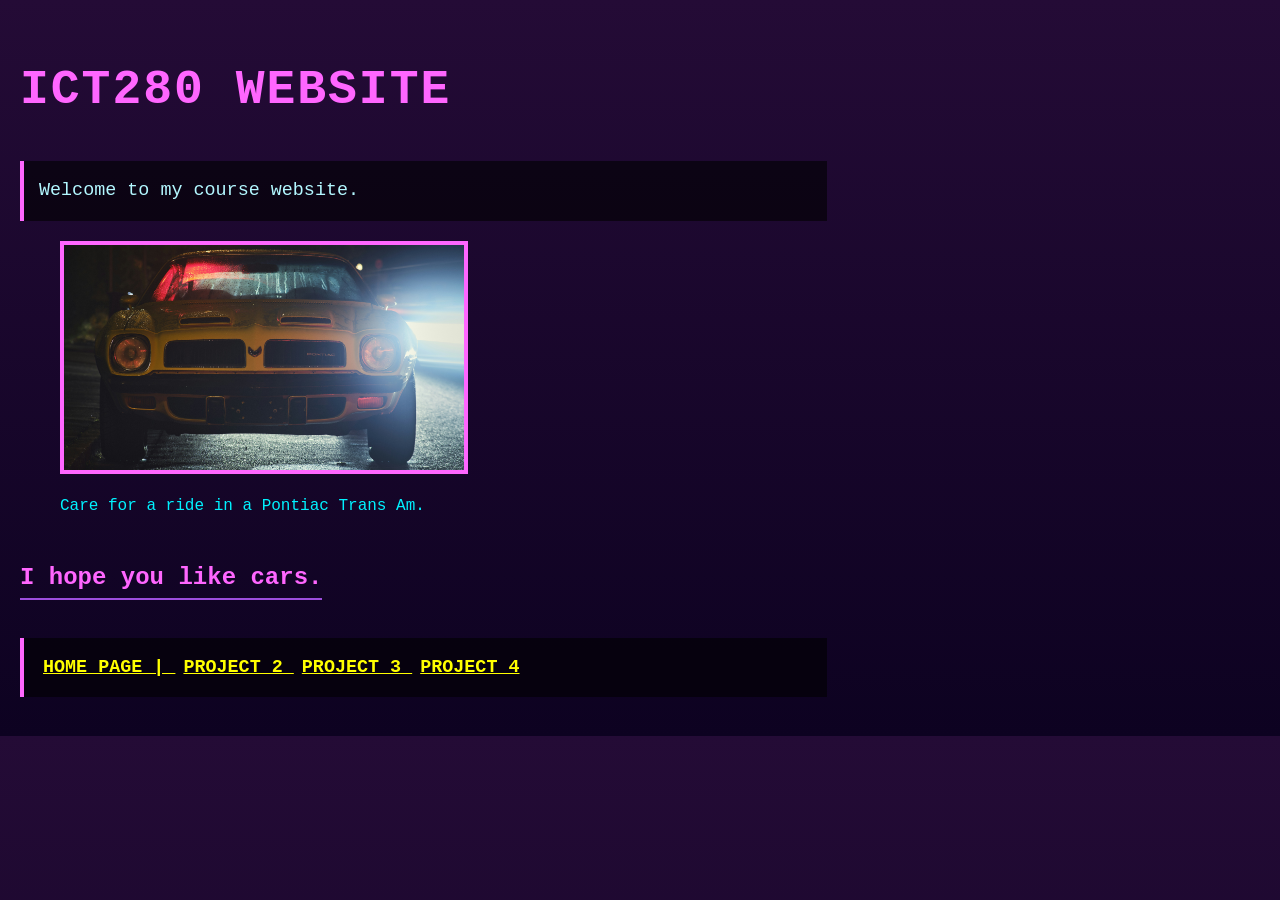
<file: index.html>
<!DOCTYPE html>
<html>
    <head>
        <title>ICT 280 Home</title>
        <link rel="stylesheet" href="styles.css">
    </head>
<body>
        <h1>ICT280 Website</h1>
    <p>Welcome to my course website.</p>

       <figure>
    <img src="images/yellowfirebird.jpg"
         alt="A Yellow 1970s Pontiac Firebird Trans Am on a Rainy Night" 
         width="400">
             <figcaption>Care for a ride in a Pontiac Trans Am.</figcaption>
</figure>

    <h2>I hope you like cars.</h2>
<br>

    <p>
        <a href="index.html">Home Page | </a> 
        <a href="html/project2.html">Project 2 </a> 
        <a href="html/project3.html">Project 3  </a>
        <a href="html/project4.html">Project 4  </a>
    </p>
</body>
</html>
</file>
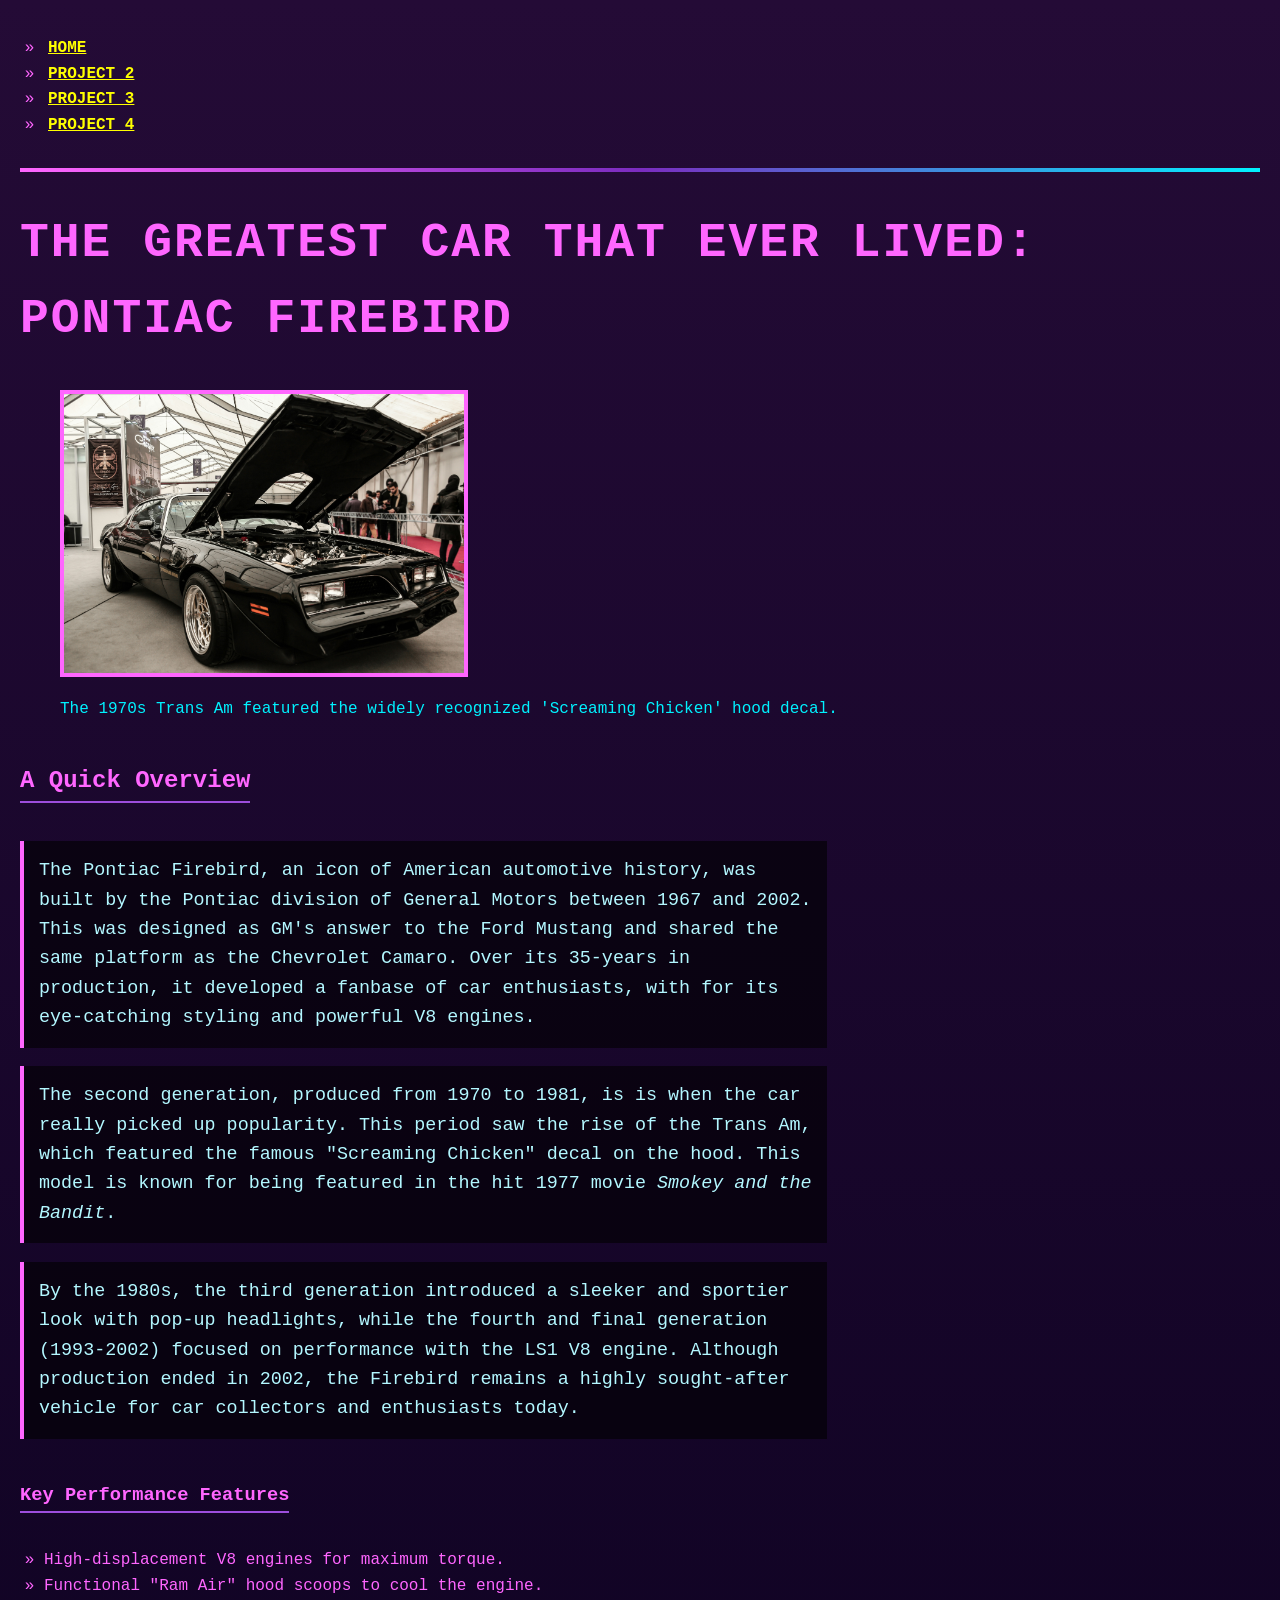
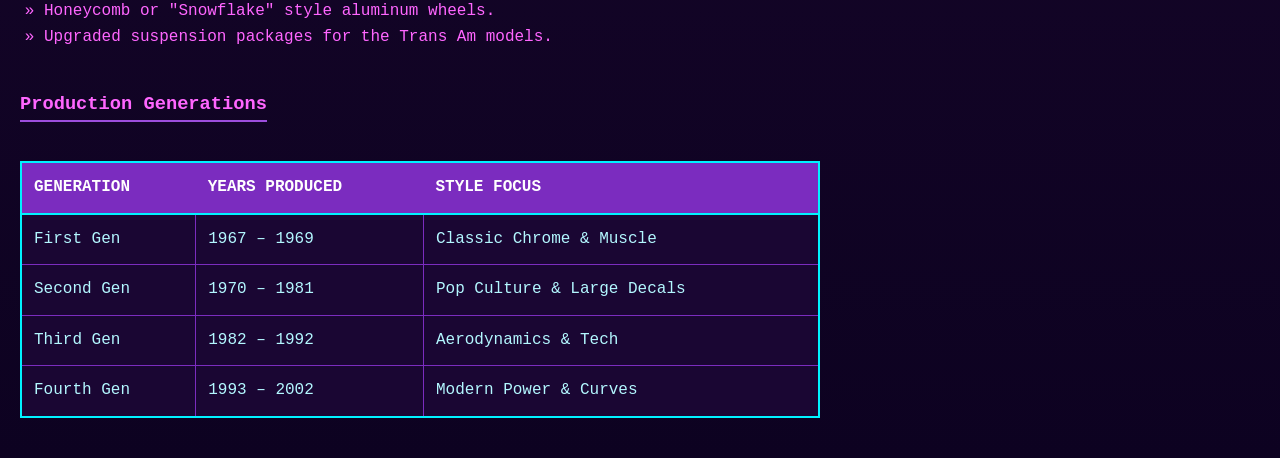
<file: html/project3.html>
<!DOCTYPE html>
<html lang="en"> 
<head>
    <meta charset="UTF-8"> 
    <title>The Pontiac Firebird History</title>
    <link rel="stylesheet" href="styles.css">
</head>
<body>

   <nav class="navbar">
    <ul>
        <li><a href="../index.html">Home</a></li>
        <li><a href="project2.html">Project 2</a></li>
        <li><a href="project3.html">Project 3</a></li>
        <li><a href="project4.html">Project 4</a></li>
    </ul>
</nav>
    
    <hr>

   <main>
    <h1>The Greatest Car That Ever Lived: Pontiac Firebird</h1>

   <figure>
    <img src="../images/blackfirebird.jpg"
         alt="A black 1970s Pontiac Firebird Trans Am with the hood open" 
         width="400">
             <figcaption>The 1970s Trans Am featured the widely recognized 'Screaming Chicken' hood decal.</figcaption>
</figure>


    <h2>A Quick Overview</h2>
    
    <p>The Pontiac Firebird, an icon of American automotive history, was built by the Pontiac division of General Motors between 1967 and 2002. This was designed as GM's answer to the Ford Mustang and shared the same platform as the Chevrolet Camaro. Over its 35-years in production, it developed a fanbase of car enthusiasts, with for its eye-catching styling and powerful V8 engines.</p>
    
    <p>The second generation, produced from 1970 to 1981, is is when the car really picked up popularity. This period saw the rise of the Trans Am, which featured the famous "Screaming Chicken" decal on the hood. This model is known for being featured in the hit 1977 movie <i>Smokey and the Bandit</i>.</p>

    <p>By the 1980s, the third generation introduced a sleeker and sportier look with pop-up headlights, while the fourth and final generation (1993-2002) focused on performance with the LS1 V8 engine. Although production ended in 2002, the Firebird remains a highly sought-after vehicle for car collectors and enthusiasts today.</p>

    <h3>Key Performance Features</h3>
    <ul>
        <li>High-displacement V8 engines for maximum torque.</li>
        <li>Functional "Ram Air" hood scoops to cool the engine.</li>
        <li>Honeycomb or "Snowflake" style aluminum wheels.</li>
        <li>Upgraded suspension packages for the Trans Am models.</li>
    </ul>

    <h3>Production Generations</h3>
  
    <table>
        <thead>
            <tr>
                    <th scope="col">Generation</th> 
                    <th scope="col">Years Produced</th>
                    <th scope="col">Style Focus</th>
            </tr>
        </thead>
        <tbody>
            <tr>
                <td>First Gen</td>
                <td>1967 – 1969</td>
                <td>Classic Chrome & Muscle</td>
            </tr>
            <tr>
                <td>Second Gen</td>
                <td>1970 – 1981</td>
                <td>Pop Culture & Large Decals</td>
            </tr>
            <tr>
                <td>Third Gen</td>
                <td>1982 – 1992</td>
                <td>Aerodynamics & Tech</td>
            </tr>
            <tr>
                <td>Fourth Gen</td>
                <td>1993 – 2002</td>
                <td>Modern Power & Curves</td>
            </tr>
        </tbody>
    </table>

</body>
</main>
</html>
</file>
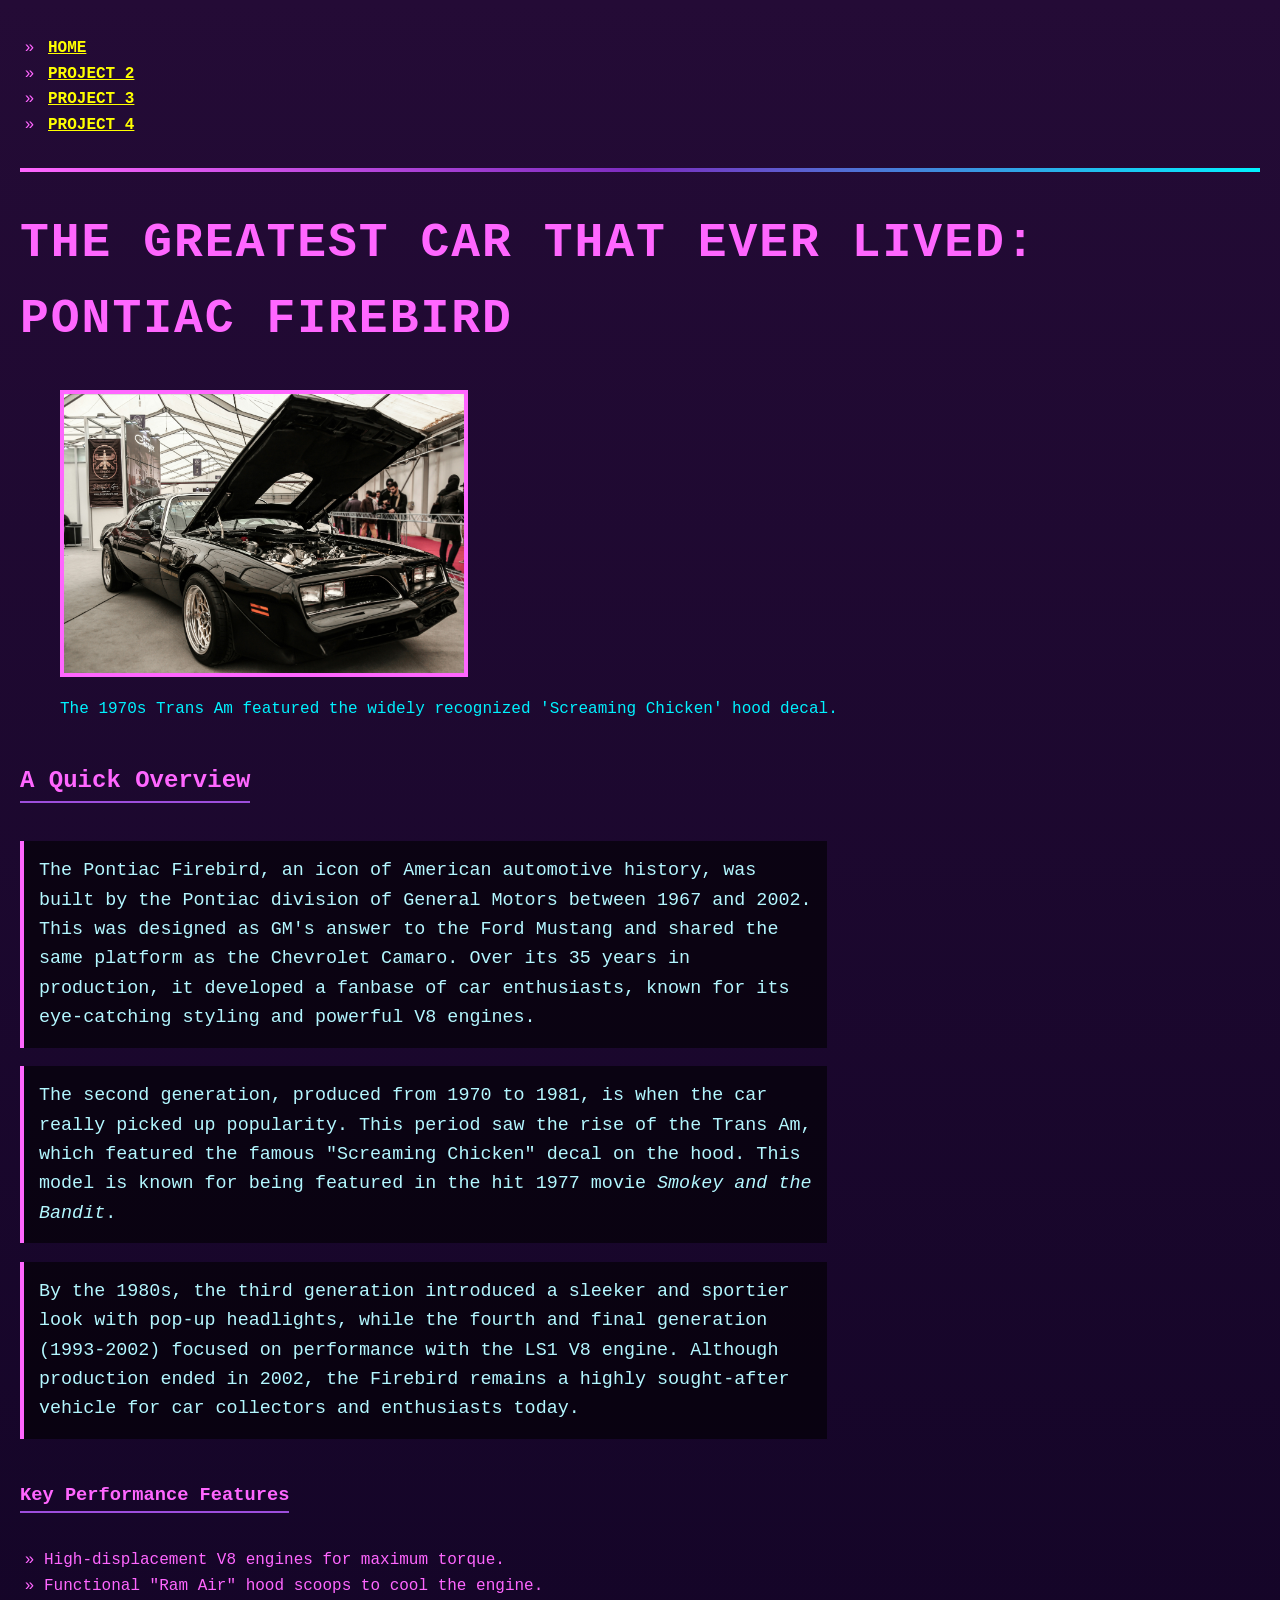
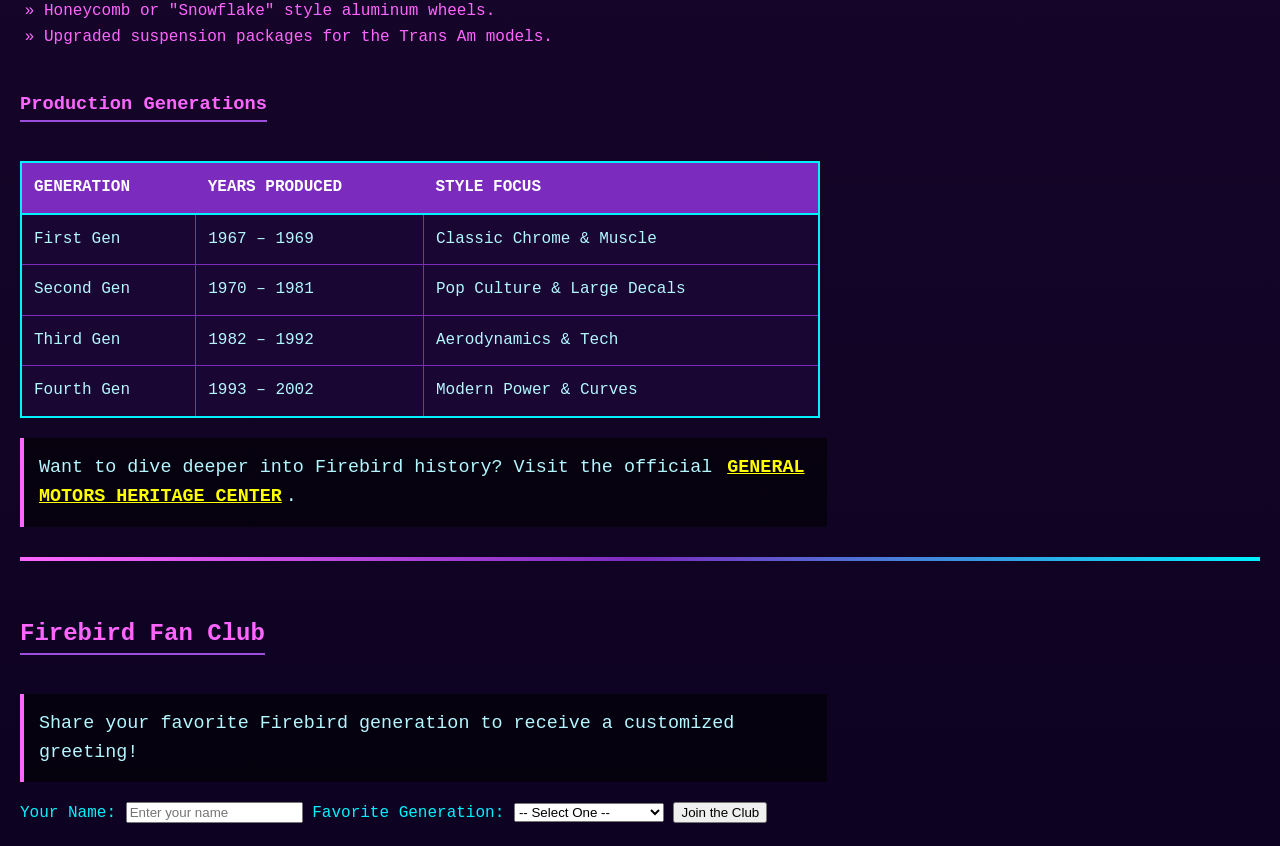
<file: html/project4.html>
<!DOCTYPE html>
<html lang="en">
<head>
 <meta charset="UTF-8"> 
    <title>The Pontiac Firebird History</title>
    <link rel="stylesheet" href="styles.css">
</head>
<body>

    <nav>
        <ul>
        <li><a href="../index.html">Home</a></li>
        <li><a href="project2.html">Project 2</a></li>
        <li><a href="project3.html">Project 3</a></li>
        <li><a href="project4.html">Project 4</a></li>
        </ul>
    </nav>
        
    <hr>

    <main>
        <h1>The Greatest Car That Ever Lived: Pontiac Firebird</h1>

       <figure>
    <img src="../images/blackfirebird.jpg"
         alt="A black 1970s Pontiac Firebird Trans Am with the hood open" 
         width="400">
             <figcaption>The 1970s Trans Am featured the widely recognized 'Screaming Chicken' hood decal.</figcaption>
</figure>

        <h2>A Quick Overview</h2>
        
        <p>The Pontiac Firebird, an icon of American automotive history, was built by the Pontiac division of General Motors between 1967 and 2002. This was designed as GM's answer to the Ford Mustang and shared the same platform as the Chevrolet Camaro. Over its 35 years in production, it developed a fanbase of car enthusiasts, known for its eye-catching styling and powerful V8 engines.</p>
        
        <p>The second generation, produced from 1970 to 1981, is when the car really picked up popularity. This period saw the rise of the Trans Am, which featured the famous "Screaming Chicken" decal on the hood. This model is known for being featured in the hit 1977 movie <i>Smokey and the Bandit</i>.</p>

        <p>By the 1980s, the third generation introduced a sleeker and sportier look with pop-up headlights, while the fourth and final generation (1993-2002) focused on performance with the LS1 V8 engine. Although production ended in 2002, the Firebird remains a highly sought-after vehicle for car collectors and enthusiasts today.</p>

        <h3>Key Performance Features</h3>
        <ul>
            <li>High-displacement V8 engines for maximum torque.</li>
            <li>Functional "Ram Air" hood scoops to cool the engine.</li>
            <li>Honeycomb or "Snowflake" style aluminum wheels.</li>
            <li>Upgraded suspension packages for the Trans Am models.</li>
        </ul>

        <h3>Production Generations</h3>
      
        <table>
            <thead>
                <tr>
                    <th scope="col">Generation</th> 
                    <th scope="col">Years Produced</th>
                    <th scope="col">Style Focus</th>
                </tr>
            </thead>
            <tbody>
                <tr>
                    <td>First Gen</td>
                    <td>1967 – 1969</td>
                    <td>Classic Chrome & Muscle</td>
                </tr>
                <tr>
                    <td>Second Gen</td>
                    <td>1970 – 1981</td>
                    <td>Pop Culture & Large Decals</td>
                </tr>
                <tr>
                    <td>Third Gen</td>
                    <td>1982 – 1992</td>
                    <td>Aerodynamics & Tech</td>
                </tr>
                <tr>
                    <td>Fourth Gen</td>
                    <td>1993 – 2002</td>
                    <td>Modern Power & Curves</td>
                </tr>
            </tbody>
        </table>

        
        <p>Want to dive deeper into Firebird history? Visit the official <a href="https://www.gm.com" target="_blank" rel="noopener">General Motors Heritage Center</a>.</p>

        <hr>

     
        <section class="form-container">
            <h2>Firebird Fan Club</h2>
            <p>Share your favorite Firebird generation to receive a customized greeting!</p>
            
            <form id="fanForm">
                <label for="userName">Your Name:</label>
                <input type="text" id="userName" required placeholder="Enter your name">

                <label for="favGen">Favorite Generation:</label>
                <select id="favGen" required>
                    <option value="">-- Select One --</option>
                    <option value="1st Gen">1st Gen (1967-1969)</option>
                    <option value="2nd Gen">2nd Gen (1970-1981)</option>
                    <option value="3rd Gen">3rd Gen (1982-1992)</option>
                    <option value="4th Gen">4th Gen (1993-2002)</option>
                </select>

                <button type="submit" id="submitBtn">Join the Club</button>
            </form>

          
            <div id="dynamicGreeting" class="greeting-box"></div>
        </section>

    </main>


    <script src="../js/script.js"></script>
</body>
</html>
</file>
<file: styles.css>
body {
    background-color: #0d0221; 
    background-image: linear-gradient(0deg, #0d0221 0%, #240b36 100%);
    margin: 0;
    padding: 20px;
    font-family: 'Courier New', Courier, monospace;
    line-height: 1.6;
    color: #00f2ff;
}

h1 {
    color: #ff66ff; 
    font-size: clamp(2rem, 8vw, 3rem);
    text-transform: uppercase;
    letter-spacing: 2px;
}

h2, h3 {
    color: #ff66ff; 
    border-bottom: 2px solid #9d4edd;
    display: inline-block;
    margin-top: 1.5rem;
}

p {
    font-size: 1.15rem;
    color: #b3f7ff;
    max-width: 70ch;
    background: rgba(0, 0, 0, 0.6);
    padding: 15px;
    border-left: 4px solid #ff66ff;
}

img {
    border: 4px solid #ff66ff;
    margin: 20px 0;
    display: block;
    max-width: 100%;
    height: auto;
}

table {
    background-color: #1a0633;
    border: 2px solid #00f2ff;
    border-collapse: collapse;
    color: #b3f7ff;
    width: 100%;
    max-width: 800px;
    margin: 20px 0;
}

th {
    background-color: #7b2cbf;
    color: #ffffff;
    text-transform: uppercase;
    padding: 12px;
    text-align: left;
    border-bottom: 2px solid #00f2ff;
}

td {
    border: 1px solid #7b2cbf;
    padding: 12px;
}

ul {
    color: #ff66ff;
    list-style-type: "» ";
    padding-left: 1.5rem;
}

a {
    color: #ffff00;
    text-decoration: underline;
    font-weight: bold;
    text-transform: uppercase;
    transition: 0.2s;
    padding: 2px 4px;
}

a:hover {
    color: #00f2ff;
    background: rgba(255, 255, 255, 0.1);
    text-decoration: none;
}

a:focus {
    outline: 3px solid #ffff00;
    outline-offset: 4px;
    background: #7b2cbf;
    color: #fff;
}

hr {
    border: 0;
    height: 4px;
    background: linear-gradient(to right, #ff66ff, #7b2cbf, #00f2ff);
    margin: 30px 0;
}

@media (prefers-reduced-motion: reduce) {
  * {
    transition: none !important;
  }
}
</file>
<file: html/styles.css>
body {
    background-color: #0d0221; 
    background-image: linear-gradient(0deg, #0d0221 0%, #240b36 100%);
    margin: 0;
    padding: 20px;
    font-family: 'Courier New', Courier, monospace;
    line-height: 1.6;
    color: #00f2ff;
}

h1 {
    color: #ff66ff; 
    font-size: clamp(2rem, 8vw, 3rem);
    text-transform: uppercase;
    letter-spacing: 2px;
}

h2, h3 {
    color: #ff66ff; 
    border-bottom: 2px solid #9d4edd;
    display: inline-block;
    margin-top: 1.5rem;
}

p {
    font-size: 1.15rem;
    color: #b3f7ff;
    max-width: 70ch;
    background: rgba(0, 0, 0, 0.6);
    padding: 15px;
    border-left: 4px solid #ff66ff;
}

img {
    border: 4px solid #ff66ff;
    margin: 20px 0;
    display: block;
    max-width: 100%;
    height: auto;
}

table {
    background-color: #1a0633;
    border: 2px solid #00f2ff;
    border-collapse: collapse;
    color: #b3f7ff;
    width: 100%;
    max-width: 800px;
    margin: 20px 0;
}

th {
    background-color: #7b2cbf;
    color: #ffffff;
    text-transform: uppercase;
    padding: 12px;
    text-align: left;
    border-bottom: 2px solid #00f2ff;
}

td {
    border: 1px solid #7b2cbf;
    padding: 12px;
}

ul {
    color: #ff66ff;
    list-style-type: "» ";
    padding-left: 1.5rem;
}

a {
    color: #ffff00;
    text-decoration: underline;
    font-weight: bold;
    text-transform: uppercase;
    transition: 0.2s;
    padding: 2px 4px;
}

a:hover {
    color: #00f2ff;
    background: rgba(255, 255, 255, 0.1);
    text-decoration: none;
}

a:focus {
    outline: 3px solid #ffff00;
    outline-offset: 4px;
    background: #7b2cbf;
    color: #fff;
}

hr {
    border: 0;
    height: 4px;
    background: linear-gradient(to right, #ff66ff, #7b2cbf, #00f2ff);
    margin: 30px 0;
}

@media (prefers-reduced-motion: reduce) {
  * {
    transition: none !important;
  }
}
</file>
